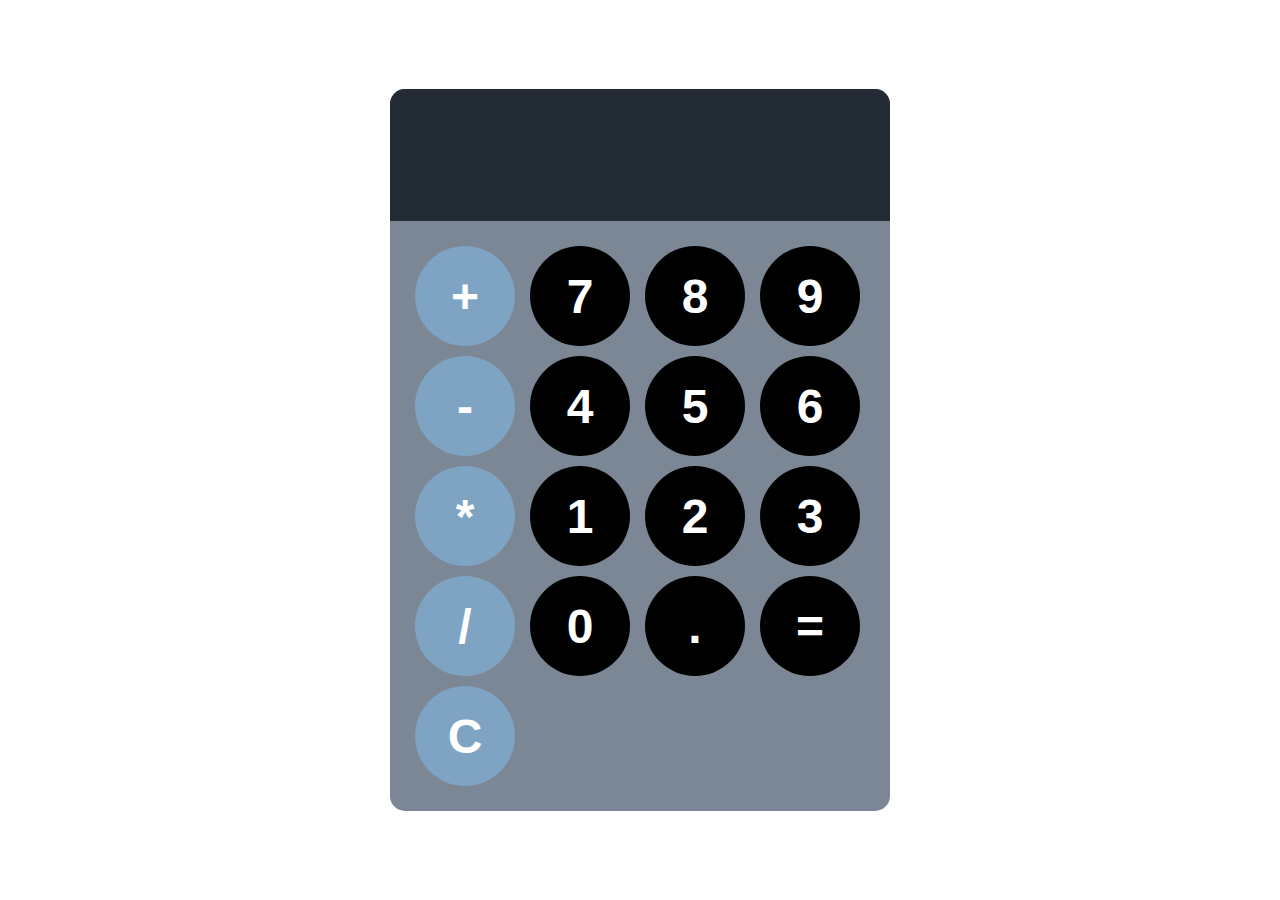
<file: index.html>
<!DOCTYPE html>
<html lang="en">
<head>
    <meta charset="UTF-8">
    <meta name="viewport" content="width=device-width, initial-scale=1.0">
    <link rel="stylesheet" href="styles.css">
    <title>Calculator</title>
</head>
<body>
    <div class="calculator">
        <input class="display" readonly>
        <div class="keys">
            <button onclick="appendToDisplay('+')" class="operator-btn">+</button>
            <button onclick="appendToDisplay('7')">7</button>
            <button onclick="appendToDisplay('8')">8</button>
            <button onclick="appendToDisplay('9')">9</button>
            <button onclick="appendToDisplay('-')" class="operator-btn">-</button>
            <button onclick="appendToDisplay('4')">4</button>
            <button onclick="appendToDisplay('5')">5</button>
            <button onclick="appendToDisplay('6')">6</button>
            <button onclick="appendToDisplay('*')" class="operator-btn">*</button>
            <button onclick="appendToDisplay('1')">1</button>
            <button onclick="appendToDisplay('2')">2</button>
            <button onclick="appendToDisplay('3')">3</button>
            <button onclick="appendToDisplay('/')" class="operator-btn">/</button>
            <button onclick="appendToDisplay('0')">0</button>
            <button onclick="appendToDisplay('.')">.</button>
            <button onclick="calculate()">=</button>
            <button onclick="clearDisplay()" class="operator-btn">C</button>
        </div>
    </div>
    <script src="index.js"></script>
</body>
</html>
</file>
<file: styles.css>
body {
    margin: 0;
    display: flex;
    justify-content: center;
    align-items: center;
    height: 100vh;
}

.keys {
    display: grid;
    grid-template-columns: repeat(4, 1fr);
    gap: 10px;
    padding: 25px;    
}

.calculator {
    font-family: Arial, Helvetica, sans-serif;
    background-color: rgb(124, 135, 149);
    border-radius: 15px;
    max-width: 500px;
    overflow: hidden;
}

.display {
    width: 100%;
    padding: 20px;
    font-size: 5rem;
    text-align: left;
    border: none;
    background-color: rgb(35, 44, 53);
    color: white;
}

button {
    width: 100px; height: 100px;
    border-radius: 50px; border: none; 
    background-color: black;
    color: white;
    font-size: 3rem;
    font-weight: bold;
    cursor: pointer;
}

button:hover {
    background-color: rgb(162, 196, 216);  
}

button:active {
    background-color: rgb(120, 162, 220);
}

.operator-btn {
    background-color: rgb(127, 163, 195);
}

.operator-btn:hover {
    background-color: rgb(163, 201, 211);
}

.operator-btn:active {
    background-color: rgb(148, 204, 231);
}
</file>
